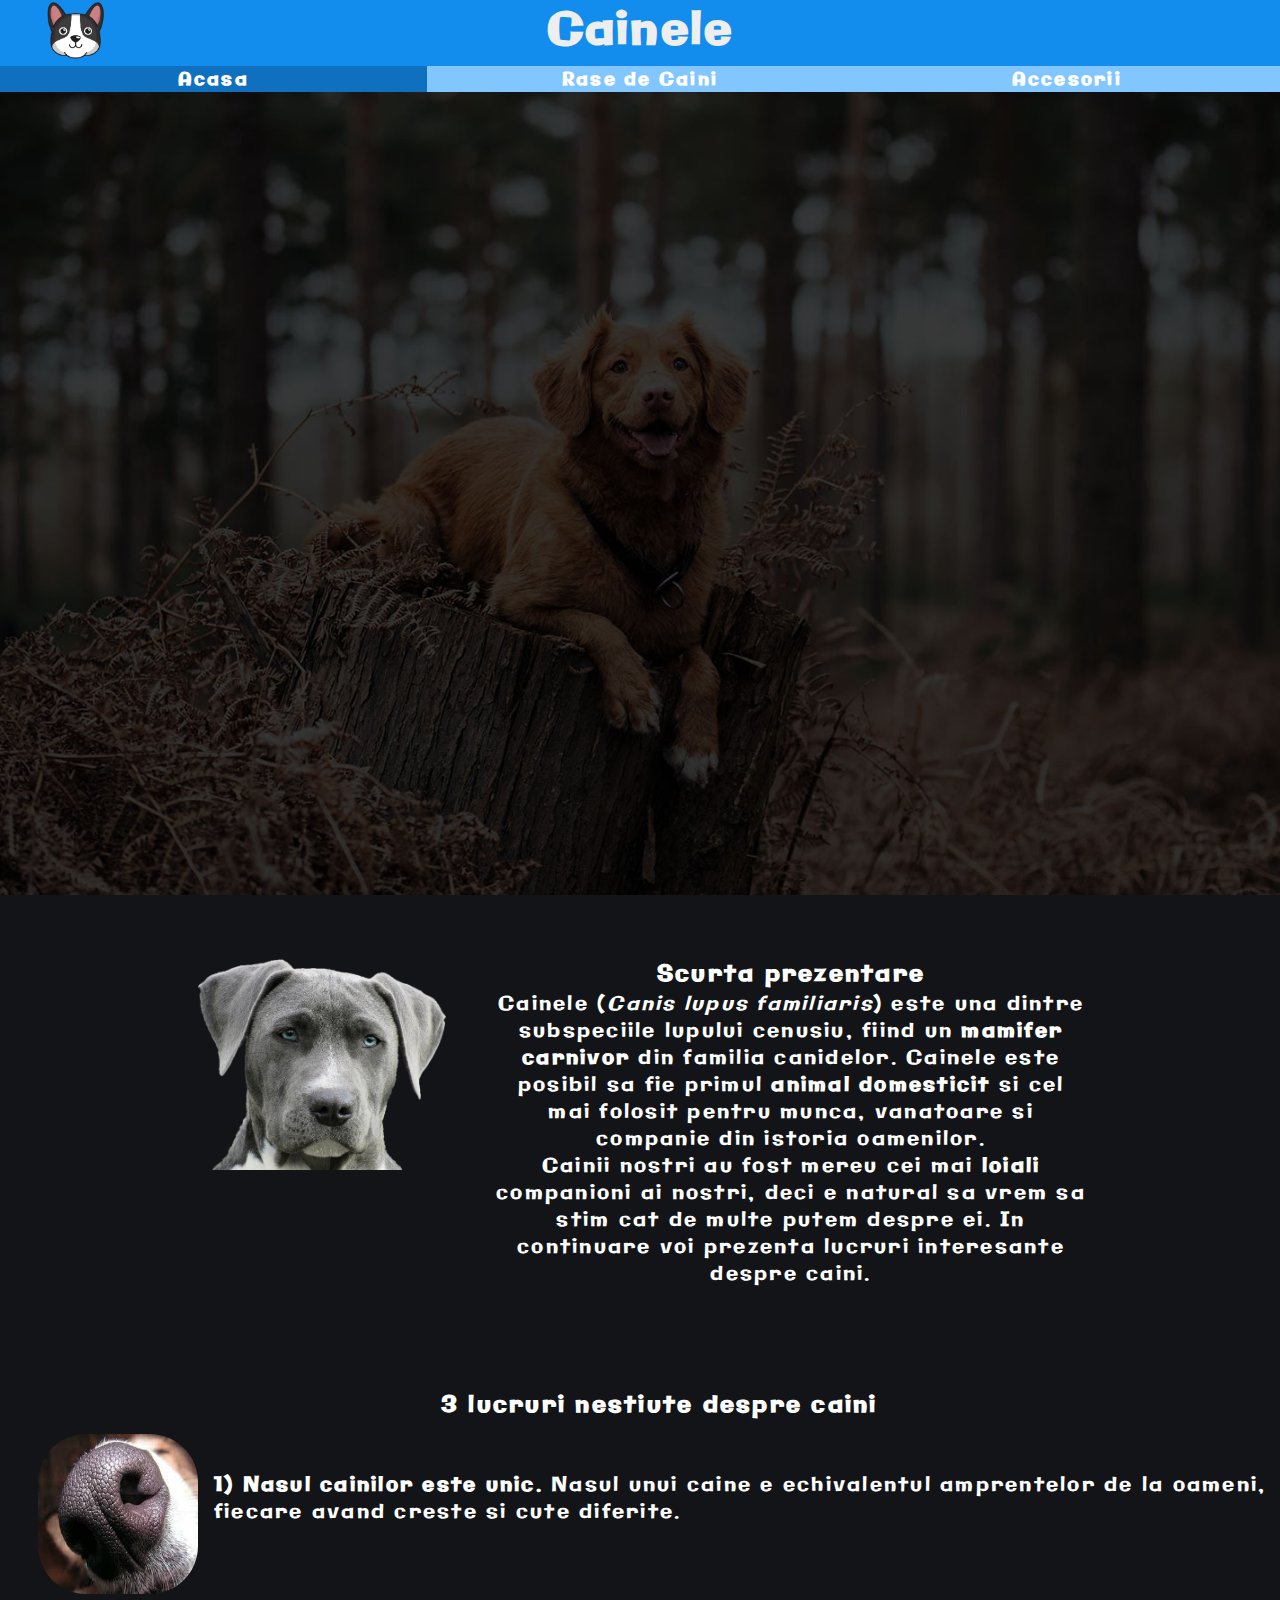
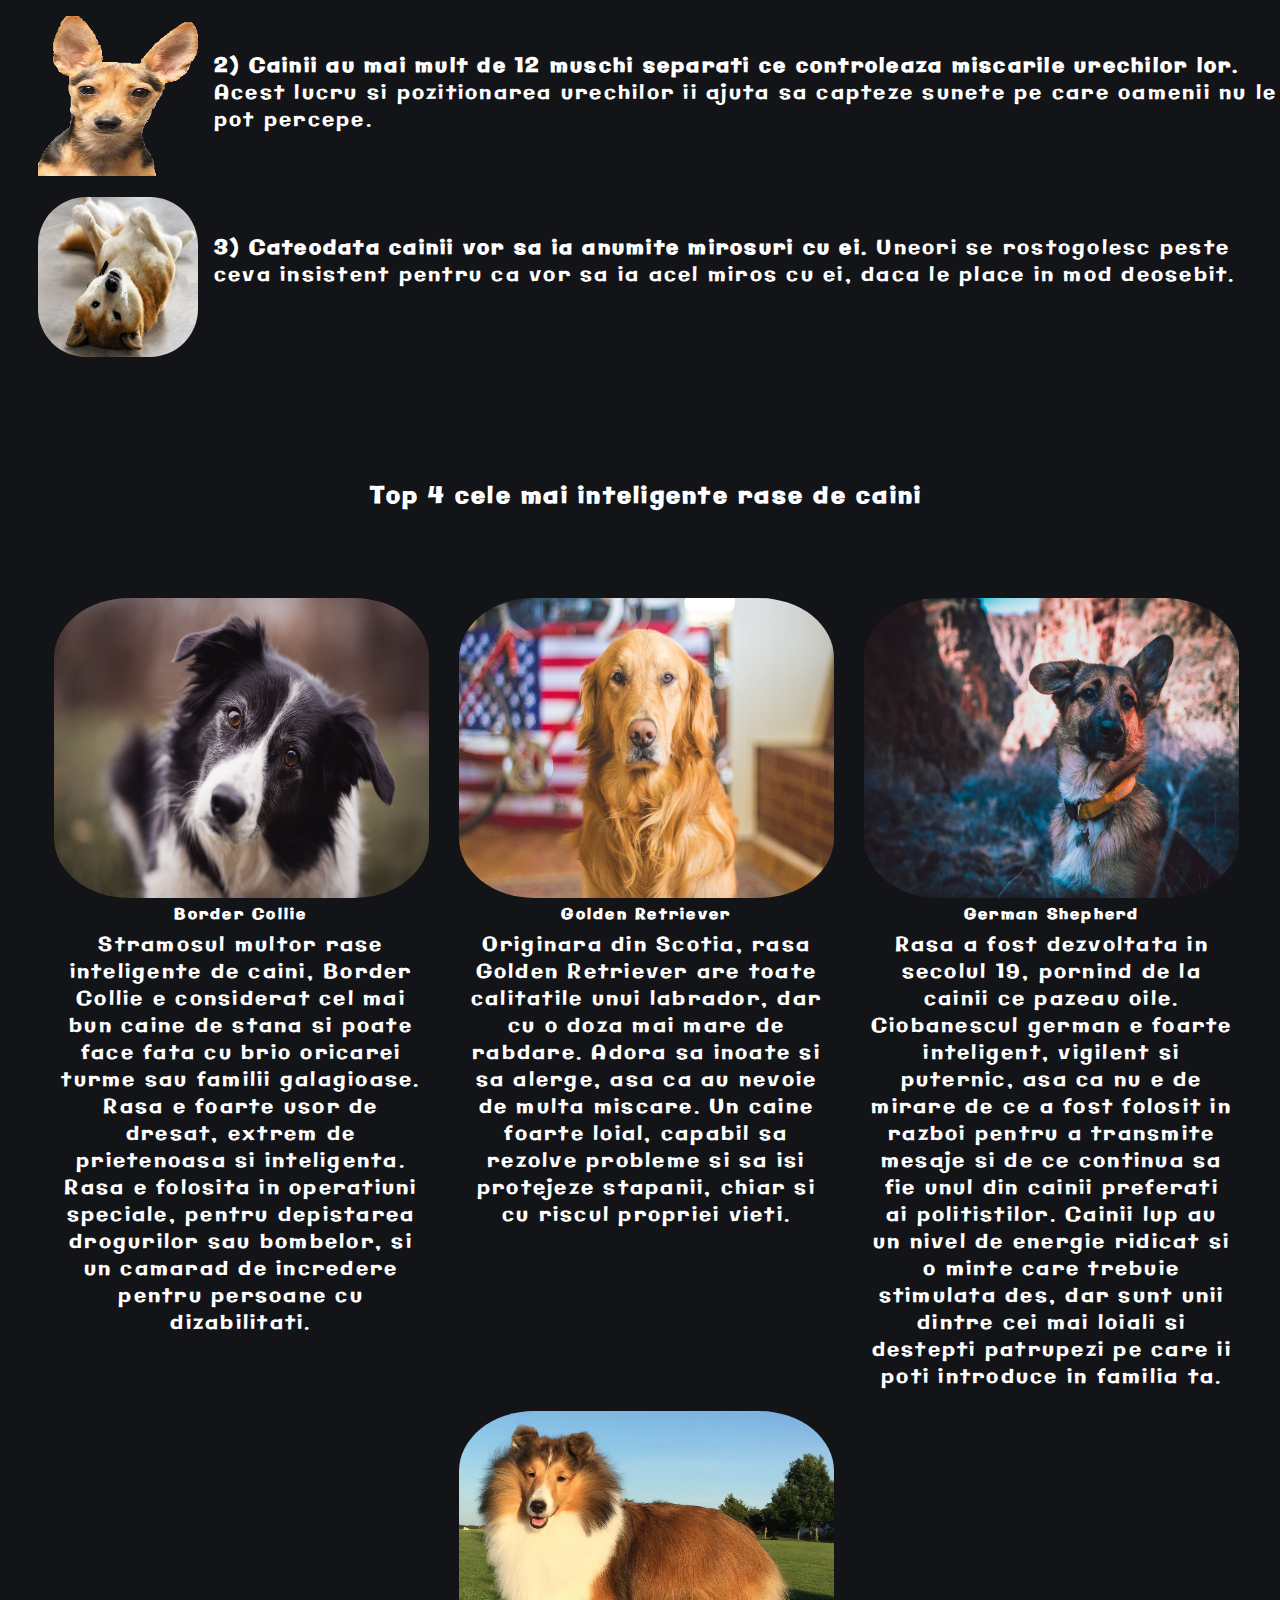
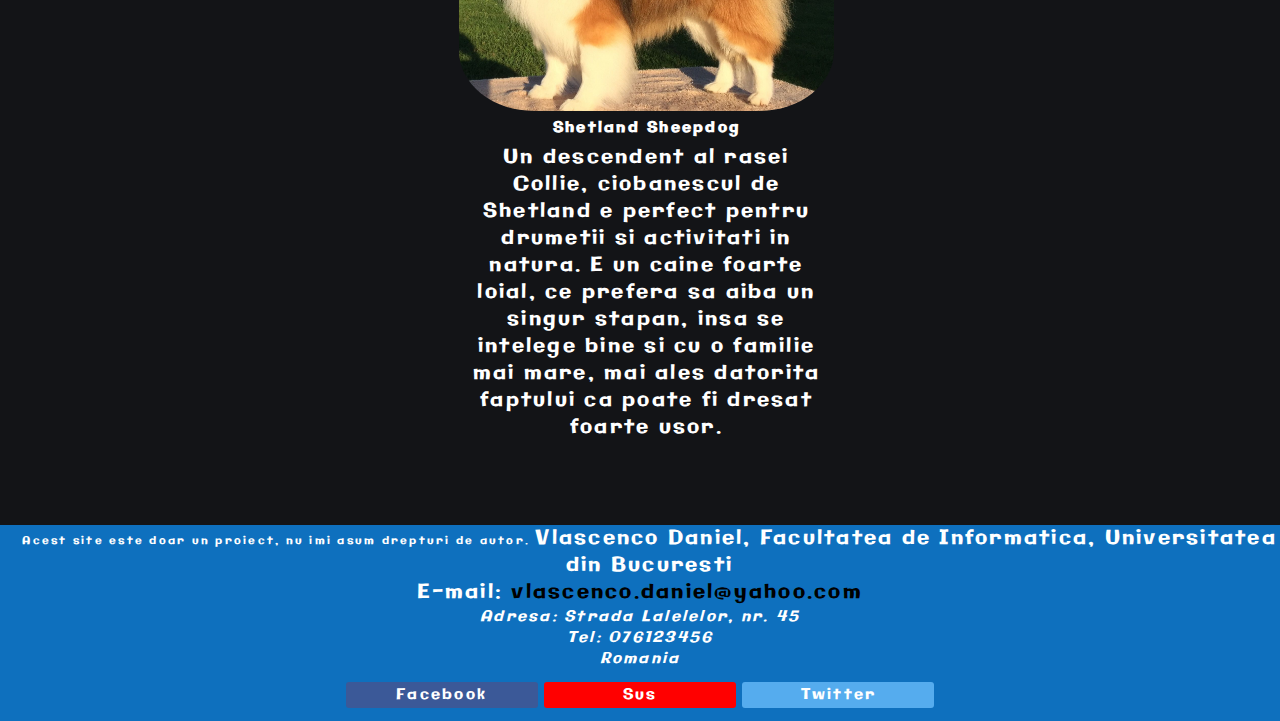
<file: index.html>
﻿<!DOCTYPE html>
<html lang="ro">
    <head>
        <title> Cel mai bun prieten al tau, Cainele! </title>
        <meta charset = "utf-8">
        <meta name = "viewport" content = "width=device-width, initial-scale = 1.0">
        <meta name="description" content="Site despre caini">
        <meta name="keywords" content="Caine, animal domestic, mamifer carnivor, loial, mirosuri, rase de caini">
        <meta name="author" content="Vlascenco Daniel Marian">
        <link rel="shortcut icon" type="image/gif" href="img/favicon.gif"/>
        <link rel="stylesheet" type="text/css" href="css/style.css" />
        <link rel="stylesheet" type="text/css" href="css/index.css" />
        <link href="https://fonts.googleapis.com/css2?family=Galindo&display=swap" rel="stylesheet">
    </head>
    <body>
        <header>
            <nav>
                <h1> Cainele </h1>
                <figure>
                    <a href="index.html"><img src="img/logo.png" id="logo" alt="logo" title="Logo"/></a>
                </figure>
                <ul class="menu">
                    <li>
                        <a id="active" href="index.html">Acasa</a>
                        <ul class="submenu">
                            <li>
                                <a href="istoric.html">Istoric</a>
                            </li>
                        </ul>
                    </li>
                    <li>
                        <a href="galerie.html">Rase de Caini</a>
                        <ul class="submenu">
                            <li>
                                <a href="germanshepherd.html">German Shepherd</a>
                            </li>
                        </ul>
                    </li>
                    <li><a href="accesorii.html">Accesorii</a></li>
                </ul>
            </nav>
        </header>
        <main>
            <section id="first_section">
                <h2>Joke</h2>
                <p class="joke">What did the skeleton say to the puppy?</p>
                <p class="joke">Bone Appétit!</p>
            </section>
            <section id="second_section">
                <h2>Scurta prezentare</h2>
                <p>Cainele (<i>Canis lupus familiaris</i>) este una dintre subspeciile lupului cenusiu, fiind un <b>mamifer carnivor</b> din familia canidelor. Cainele este posibil sa fie primul <b>animal domesticit</b> si cel mai folosit pentru munca, vanatoare si companie din istoria oamenilor.</p>
                <p>Cainii nostri au fost mereu cei mai <b>loiali</b> companioni ai nostri, deci e natural sa vrem sa stim cat de multe putem despre ei. In continuare voi prezenta lucruri interesante despre caini.</p>
                <figure>
                    <img src="img/index2.png" alt="Gray Dog" title="Blue-Eyed Bulldog"/>
                    <figcaption></figcaption>
                </figure>
            </section>
            <section id="third_section">
                <h2>3 lucruri nestiute despre caini</h2>
                <div class="third_flex">
                    <p><strong>1) Nasul cainilor este unic. </strong>Nasul unui caine e echivalentul amprentelor de la oameni, fiecare avand creste si cute diferite.<br></p>
                    <figure>
                        <img src="img/index3.jpg" alt="Dog's Nose" title="Unique Nose" height="160" width="160">
                        <figcaption></figcaption>
                    </figure>
                </div>
                <div class="third_flex">
                    <p><strong>2) Cainii au mai mult de 12 muschi separati ce controleaza miscarile urechilor lor.</strong> Acest lucru si pozitionarea urechilor ii ajuta sa capteze sunete pe care oamenii nu le pot percepe.<br></p>
                    <figure>
                        <img src="img/index4.png" alt="Dog's Ears" title="Long Ears" height="160" width="160">
                        <figcaption></figcaption>
                    </figure>
                </div>
                <div class="third_flex">
                    <p><strong>3) Cateodata cainii vor sa ia anumite <b>mirosuri</b> cu ei.</strong> Uneori se rostogolesc peste ceva insistent pentru ca vor sa ia acel miros cu ei, daca le place in mod deosebit.<br></p>
                    <figure>
                        <img src="img/index5.jpg" alt="Dog on the back" title="Playful Dog" height="160" width="160">
                        <figcaption></figcaption>
                    </figure>
                </div>
            </section>
            <section id="fourthsection">
                <h2>Top 4 cele mai inteligente rase de caini</h2>
                <p>Stramosul multor rase inteligente de caini, Border Collie e considerat cel mai bun caine de stana si poate face fata cu brio oricarei turme sau familii galagioase. Rasa e foarte usor de dresat, extrem de prietenoasa si inteligenta. Rasa e folosita in operatiuni speciale, pentru depistarea drogurilor sau bombelor, si un camarad de incredere pentru persoane cu dizabilitati. <br></p>
                <figure>
                    <img src="img/index6.jpg" alt="Dog looking close" title="Focused Dog">
                    <figcaption>Border Collie</figcaption>
                </figure>
                <p>Originara din Scotia, rasa Golden Retriever are toate calitatile unui labrador, dar cu o doza mai mare de rabdare. Adora sa inoate si sa alerge, asa ca au nevoie de multa miscare. Un caine foarte loial, capabil sa rezolve probleme si sa isi protejeze stapanii, chiar si cu riscul propriei vieti. <br></p>
                <figure>
                    <img src="img/index7.jpg" alt="American Dog" title="Serious Dog">
                    <figcaption>Golden Retriever</figcaption>
                </figure>
                <p>Rasa a fost dezvoltata in secolul 19, pornind de la cainii ce pazeau oile. Ciobanescul german e foarte inteligent, vigilent si puternic, asa ca nu e de mirare de ce a fost folosit in razboi pentru a transmite mesaje si de ce continua sa fie unul din cainii preferati ai politistilor. Cainii lup au un nivel de energie ridicat si o minte care trebuie stimulata des, dar sunt unii dintre cei mai loiali si destepti patrupezi pe care ii poti introduce in familia ta. <br> </p>
                <figure>
                    <img src="img/index8.jpg" alt="Harmless Dog" title="Adventurer Dog">
                    <figcaption>German Shepherd</figcaption>
                </figure>
                <p>Un descendent al rasei Collie, ciobanescul de Shetland e perfect pentru drumetii si activitati in natura. E un caine foarte loial, ce prefera sa aiba un singur stapan, insa se intelege bine si cu o familie mai mare, mai ales datorita faptului ca poate fi dresat foarte usor. <br></p>
                <figure>
                    <img src="img/index9.jpg" alt="Hairful Dog" title="Beautiful Dog">
                    <figcaption>Shetland Sheepdog</figcaption>
                </figure>
            </section>
        </main>
        <footer>
            <p><small>Acest site este doar un proiect, nu imi asum drepturi de autor. </small> Vlascenco Daniel, Facultatea de Informatica, Universitatea din Bucuresti</p>
            <ul>
                <li>
                    <p>E-mail: <a href="mailto:vlascenco.daniel@yahoo.com">vlascenco.daniel@yahoo.com</a></p>
                </li>
            </ul>
            <address>
                Adresa: Strada Lalelelor, nr. 45<br>
                Tel: 076123456<br>
                Romania
            </address>
            <a href="#" class="share" id="facebook"><span>Facebook</span></a>
            <a href="#" class="share" id="sus">Sus</a>
            <a href="#" class="share" id="twitter">Twitter</a>
        </footer>
    </body>
</html>
</file>
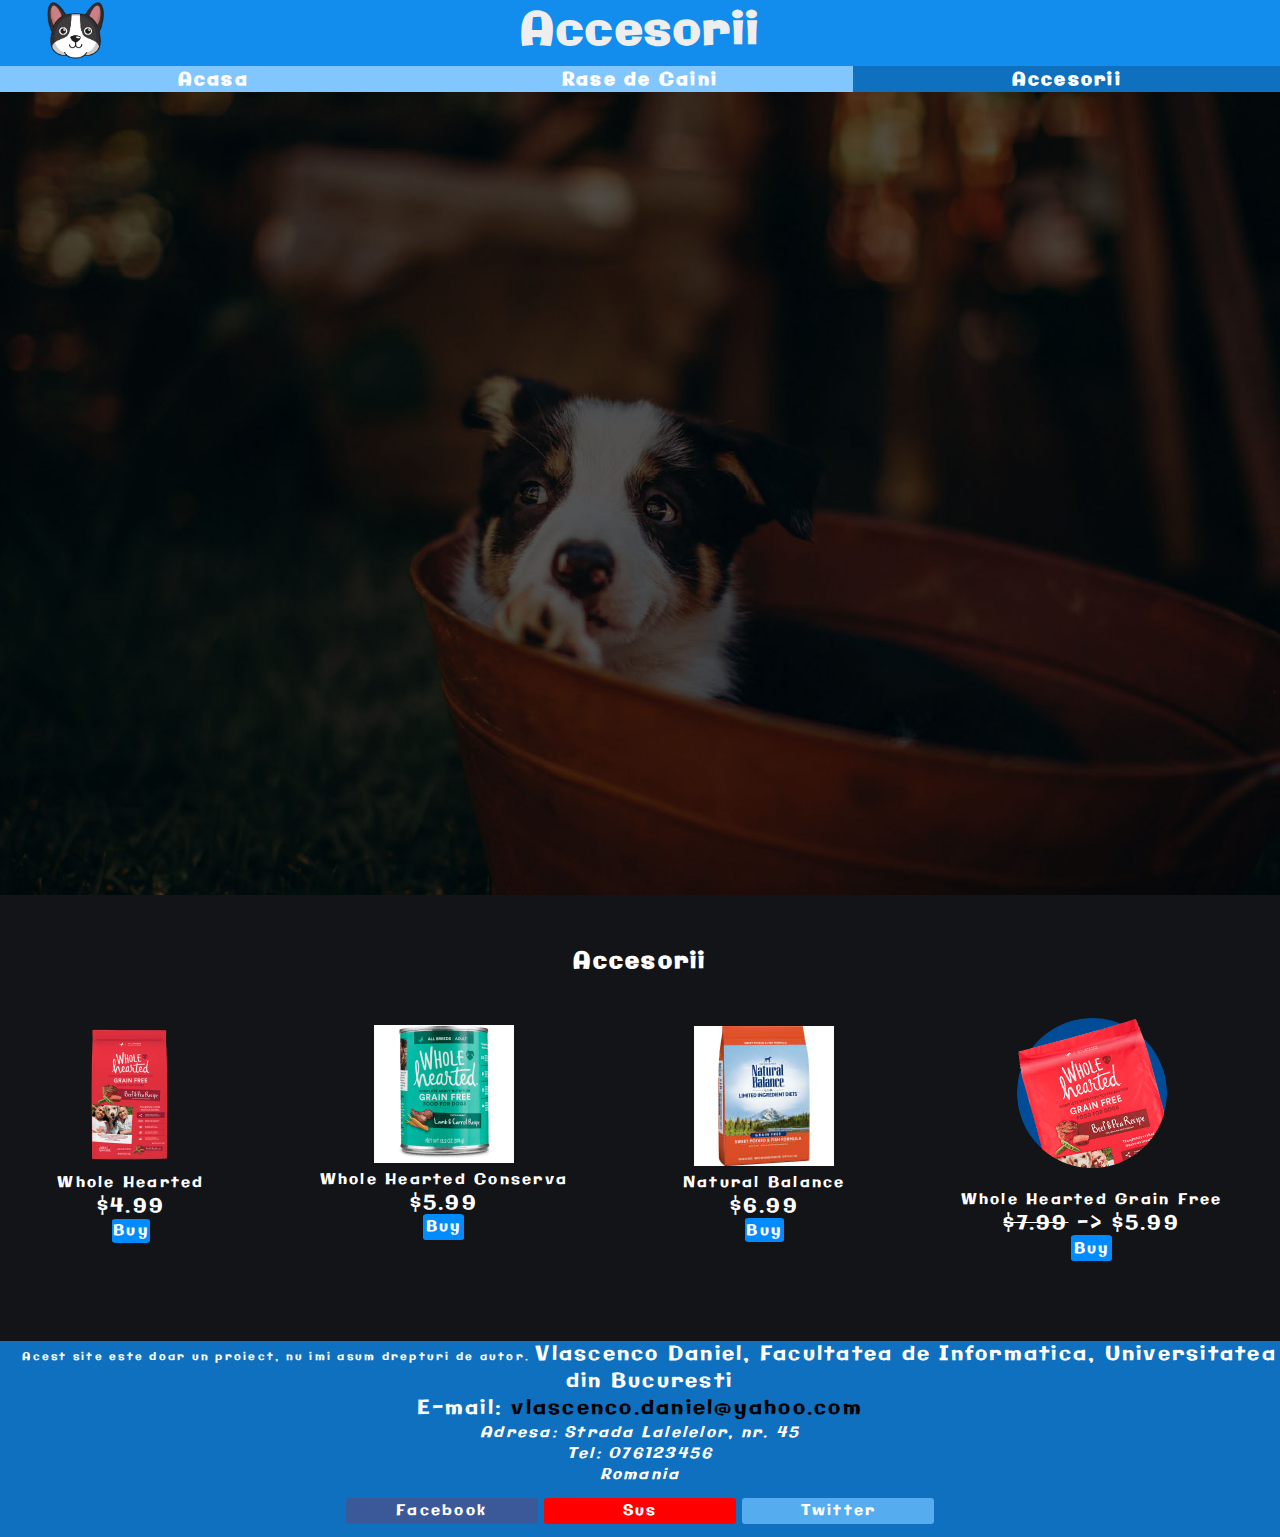
<file: accesorii.html>
﻿<!DOCTYPE html>
<html lang="ro">
<head>
    <title> Accesorii </title>
    <meta charset = "utf-8">
    <meta name = "viewport" content = "width=device-width, initial-scale = 1.0">
    <meta name="description" content="Accesorii Caini">
    <meta name="keywords" content="Caine, animal domestic, accesorii, conserva whole hearted, natural balance, whole hearted grain free">
    <meta name="author" content="Vlascenco Daniel Marian">
    <link rel="shortcut icon" type="image/gif" href="img/favicon.gif"/>
    <link rel="stylesheet" type="text/css" href="css/style.css" />
    <link rel="stylesheet" type="text/css" href="css/accesories.css" />
    <link href="https://fonts.googleapis.com/css2?family=Galindo&display=swap" rel="stylesheet">
</head>
<body>
    <header>
        <nav>
            <h1> Accesorii </h1>
            <figure>
                <a href="index.html"><img src="img/logo.png" id="logo" alt="logo" title="Logo"/></a>
            </figure>
            <ul class="menu">
                <li>
                    <a href="index.html">Acasa</a>
                    <ul class="submenu">
                        <li>
                            <a href="istoric.html">Istoric</a>
                        </li>
                    </ul>
                </li>
                <li>
                    <a href="galerie.html">Rase de Caini</a>
                    <ul class="submenu">
                        <li>
                            <a href="germanshepherd.html">German Shepherd</a>
                        </li>
                    </ul>
                </li>
                <li><a id="active" href="accesorii.html">Accesorii</a></li>
            </ul>
        </nav>
    </header>
    <main>
        <section id="first_section">
            <h2>Joke</h2>
            <p class="joke">Accesorii</p>
        </section>
        <section id="shop">
            <h2>Accesorii</h2>
            <div>
                <figure>
                    <img src="img/accesories2.jpg" alt="Whole Hearted 750g" title="Whole Hearted"/>
                    <figcaption>Whole Hearted</figcaption>
                </figure>
                <p>$4.99</p>
                <a href="#">Buy</a>
            </div>

            <div>
                <figure>
                    <img src="img/accesories3.jpg" alt="Whole Hearted Can" title="Whole Hearted Grain Free"/>
                    <figcaption>Whole Hearted Conserva</figcaption>
                </figure>
                <p>$5.99</p>
                <a href="#">Buy</a>
            </div>

            <div>
                <figure>
                    <img src="img/accesories4.jpg" alt="Natural Balance" title="Natural Balance 1kg"/>
                    <figcaption>Natural Balance</figcaption>
                </figure>
                <p>$6.99</p>
                <a href="#">Buy</a>
            </div>

            <div>
                <figure>
                    <img src="img/accesories5.jpg" alt="Whole Hearted Grain Free" title="Whole Hearted Grain Free 1kg"/>
                    <figcaption>Whole Hearted Grain Free</figcaption>
                </figure>
                <p><del>$7.99</del> -> $5.99</p>
                <a href="#">Buy</a>
            </div>
        </section>
    </main>
    <footer>
        <p><small>Acest site este doar un proiect, nu imi asum drepturi de autor. </small> Vlascenco Daniel, Facultatea de Informatica, Universitatea din Bucuresti</p>
        <ul>
            <li>
                <p>E-mail: <a href="mailto:vlascenco.daniel@yahoo.com">vlascenco.daniel@yahoo.com</a></p>
            </li>
        </ul>
        <address>
            Adresa: Strada Lalelelor, nr. 45<br>
            Tel: 076123456<br>
            Romania
        </address>
        <a href="#" class="share" id="facebook"><span>Facebook</span></a>
        <a href="#" class="share" id="sus">Sus</a>
        <a href="#" class="share" id="twitter">Twitter</a>
    </footer>
</body>
</html>
</file>
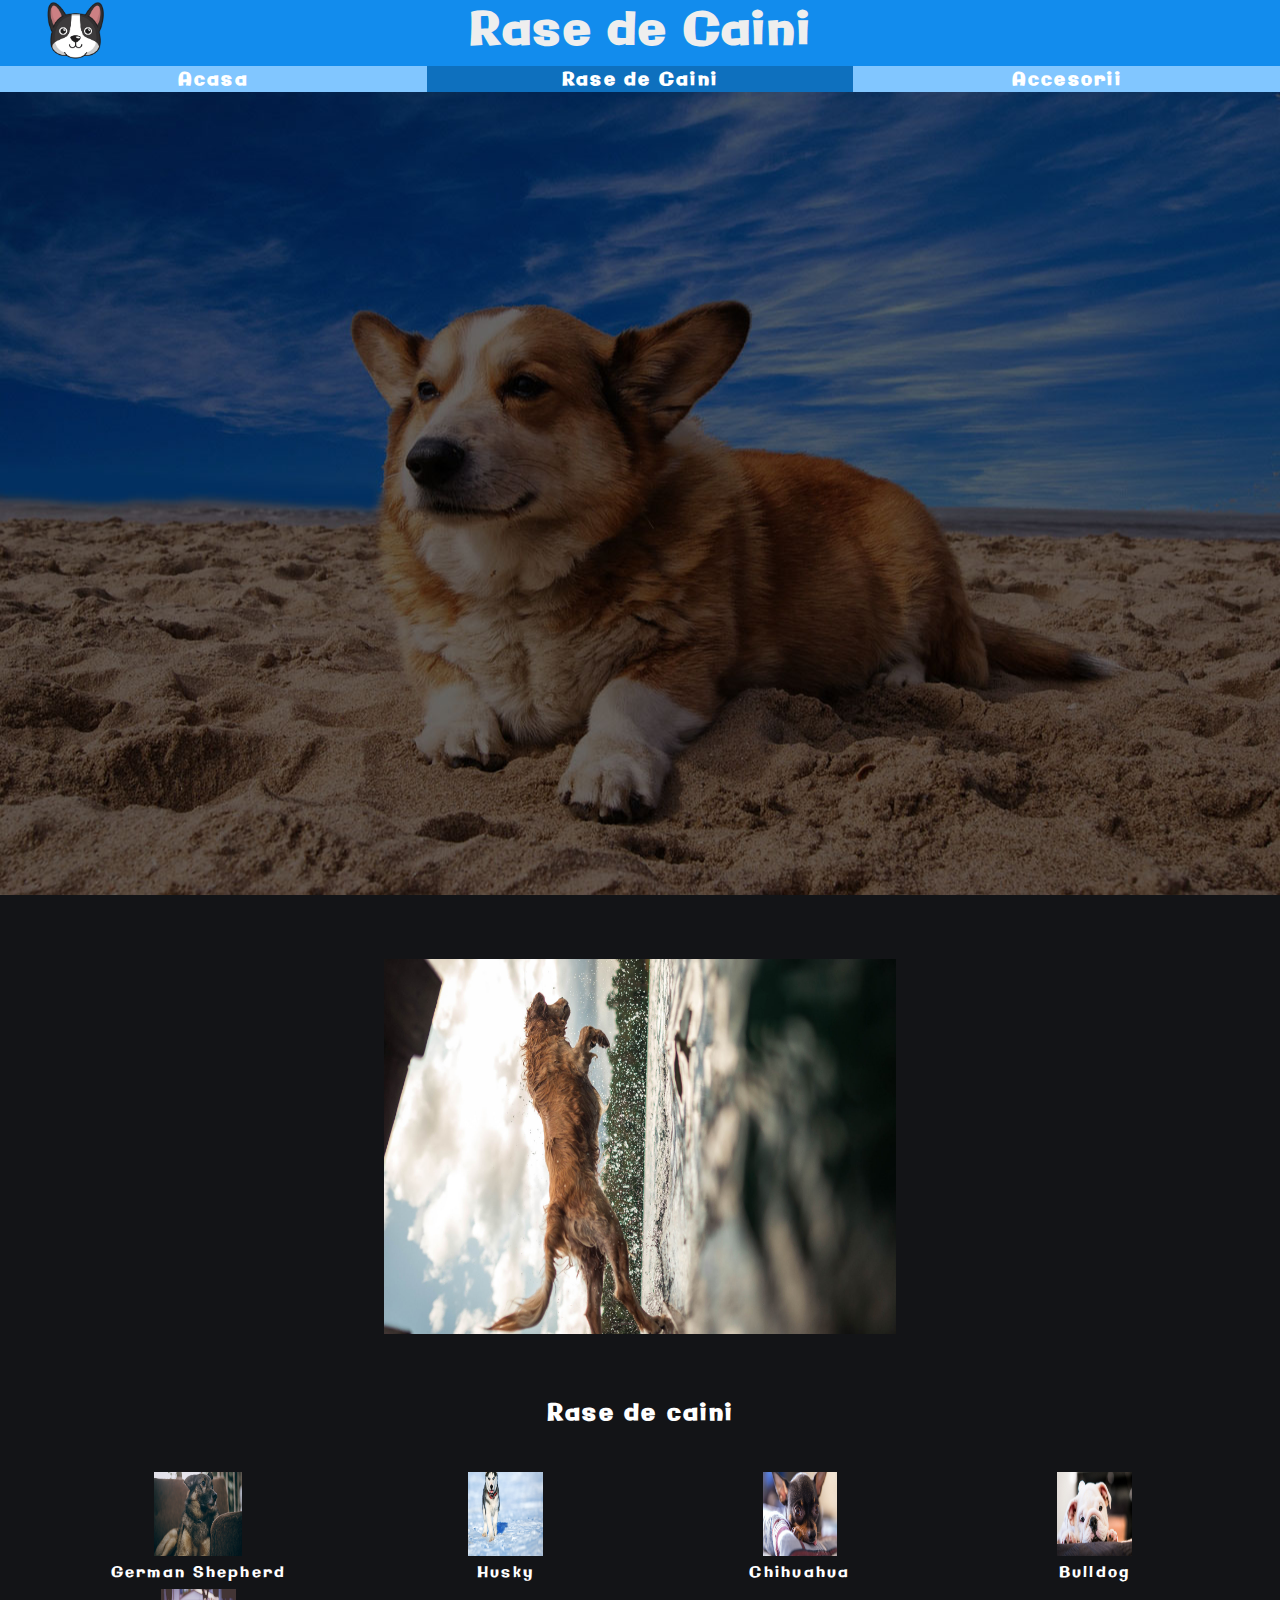
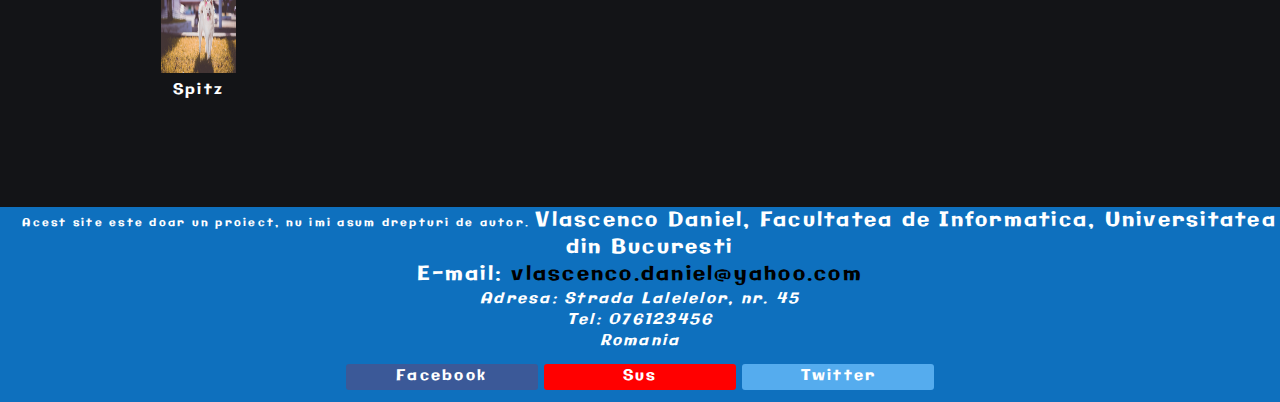
<file: galerie.html>
﻿<!DOCTYPE html>
<html lang="en">
<head>
    <title> Rase de Caini </title>
    <meta charset = "utf-8">
    <meta name = "viewport" content = "width=device-width, initial-scale = 1.0">
    <meta name="description" content="Galeria Raselor de Caini">
    <meta name="keywords" content="Caine, animal domestic, bulldog, rase de caini, German Shepherd, Husky, Chihuahua, Spitz">
    <meta name="author" content="Vlascenco Daniel Marian">
    <link rel="shortcut icon" type="image/gif" href="img/favicon.gif"/>
    <link rel="stylesheet" type="text/css" href="css/style.css" />
    <link rel="stylesheet" type="text/css" href="css/galerie.css" />
    <link href="https://fonts.googleapis.com/css2?family=Galindo&display=swap" rel="stylesheet">
</head>
<body>
    <header>
        <nav>
            <h1> Rase de Caini </h1>
            <figure>
                <a href="index.html"><img src="img/logo.png" alt="Logo" title="Logo" id="logo"/></a>
            </figure>
            <ul class="menu">
                <li>
                    <a href="index.html">Acasa</a>
                    <ul class="submenu">
                        <li>
                            <a href="istoric.html">Istoric</a>
                        </li>
                    </ul>
                </li>
                <li>
                    <a id="active" href="galerie.html">Rase de Caini</a>
                    <ul class="submenu">
                        <li>
                            <a href="germanshepherd.html">German Shepherd</a>
                        </li>
                    </ul>
                </li>
                <li><a href="accesorii.html">Accesorii</a></li>
            </ul>
        </nav>
    </header>
    <main>
        <section id="first_section">
            <h2>Joke</h2>
            <p class="joke">What kind of dog chases anything red?</p>
            <p class="joke">A bulldog!</p>
        </section>
        <section id="animated_gallery">
            <h2>Galerie animata</h2>
            <figure>
                <img src="img/galerie2.jpg" alt="Shepherd - Gallery" title="German Shepherd">
                <figcaption></figcaption>
            </figure>
            <figure>
                <img src="img/galerie3.jpg" alt="Dog next to poll" title="Happy Dog">
                <figcaption></figcaption>
            </figure>
            <figure>
                <img src="img/galerie4.jpg" alt="Dog next to Three" title="Curious Dog">
                <figcaption></figcaption>
            </figure>
            <figure>
                <img src="img/galerie5.jpg" alt="Excited Husky" title="Husky in the desert">
                <figcaption></figcaption>
            </figure>
            <figure>
                <img src="img/galerie6.jpg" alt="Dog in the pool" title="Dog Swimming">
                <figcaption></figcaption>
            </figure>
            <figure>
                <img src="img/galerie7.jpg" alt="Grouchy Dog" title="Melancholic Dog">
                <figcaption></figcaption>
            </figure>
            <figure>
                <img src="img/galerie8.jpg" alt="Dog biting a stick" title="Playful Dog">
                <figcaption></figcaption>
            </figure>
            <figure>
                <img src="img/galerie9.jpg" alt="Dog in mailbox" title="Hiding Dog">
                <figcaption></figcaption>
            </figure>
            <figure>
                <img src="img/galerie10.jpg" alt="Jumping Dog" title="Dog Jumping Vertically">
                <figcaption></figcaption>
            </figure>
        </section>
        <section id="third_section">
            <h2>Rase de caini</h2>
            <figure>
                <a href="germanshepherd.html">
                    <img src="img/galerie11.jpg" alt="Dog on the couch" title="Dog in the house"/>
                </a>
                    <figcaption><a href="germanshepherd.html">German Shepherd</a></figcaption>
            </figure>
            <figure>
                <a>
                    <img src="img/galerie12.jpg" alt="Dog walking on snow" title="Husky on the Snow"/>
                </a>
                    <figcaption><a>Husky</a></figcaption>
            </figure>
            <figure>
                <a>
                    <img src="img/galerie13.jpg" alt="Chihuahua" title="Relaxing Dog"/>
                </a>
                    <figcaption><a>Chihuahua</a></figcaption>
            </figure>
            <figure>
                <a>
                    <img src="img/galerie14.jpg" alt="Tired Dog" title="Cute Bulldog"/>
                </a>
                    <figcaption><a>Bulldog</a></figcaption>
            </figure>
            <figure>
                <a>
                    <img src="img/galerie15.jpg" alt="White Dog" title="White Spitz"/>
                </a>
                    <figcaption><a>Spitz</a></figcaption>
            </figure>
        </section>
    </main>
    <footer>
        <p><small>Acest site este doar un proiect, nu imi asum drepturi de autor. </small> Vlascenco Daniel, Facultatea de Informatica, Universitatea din Bucuresti</p>
        <ul>
            <li>
                <p>E-mail: <a href="mailto:vlascenco.daniel@yahoo.com">vlascenco.daniel@yahoo.com</a></p>
            </li>
        </ul>
        <address>
            Adresa: Strada Lalelelor, nr. 45<br>
            Tel: 076123456<br>
            Romania
        </address>
        <a href="#" class="share" id="facebook"><span>Facebook</span></a>
        <a href="#" class="share" id="sus">Sus</a>
        <a href="#" class="share" id="twitter">Twitter</a>
    </footer>
</body>
</html>
</file>
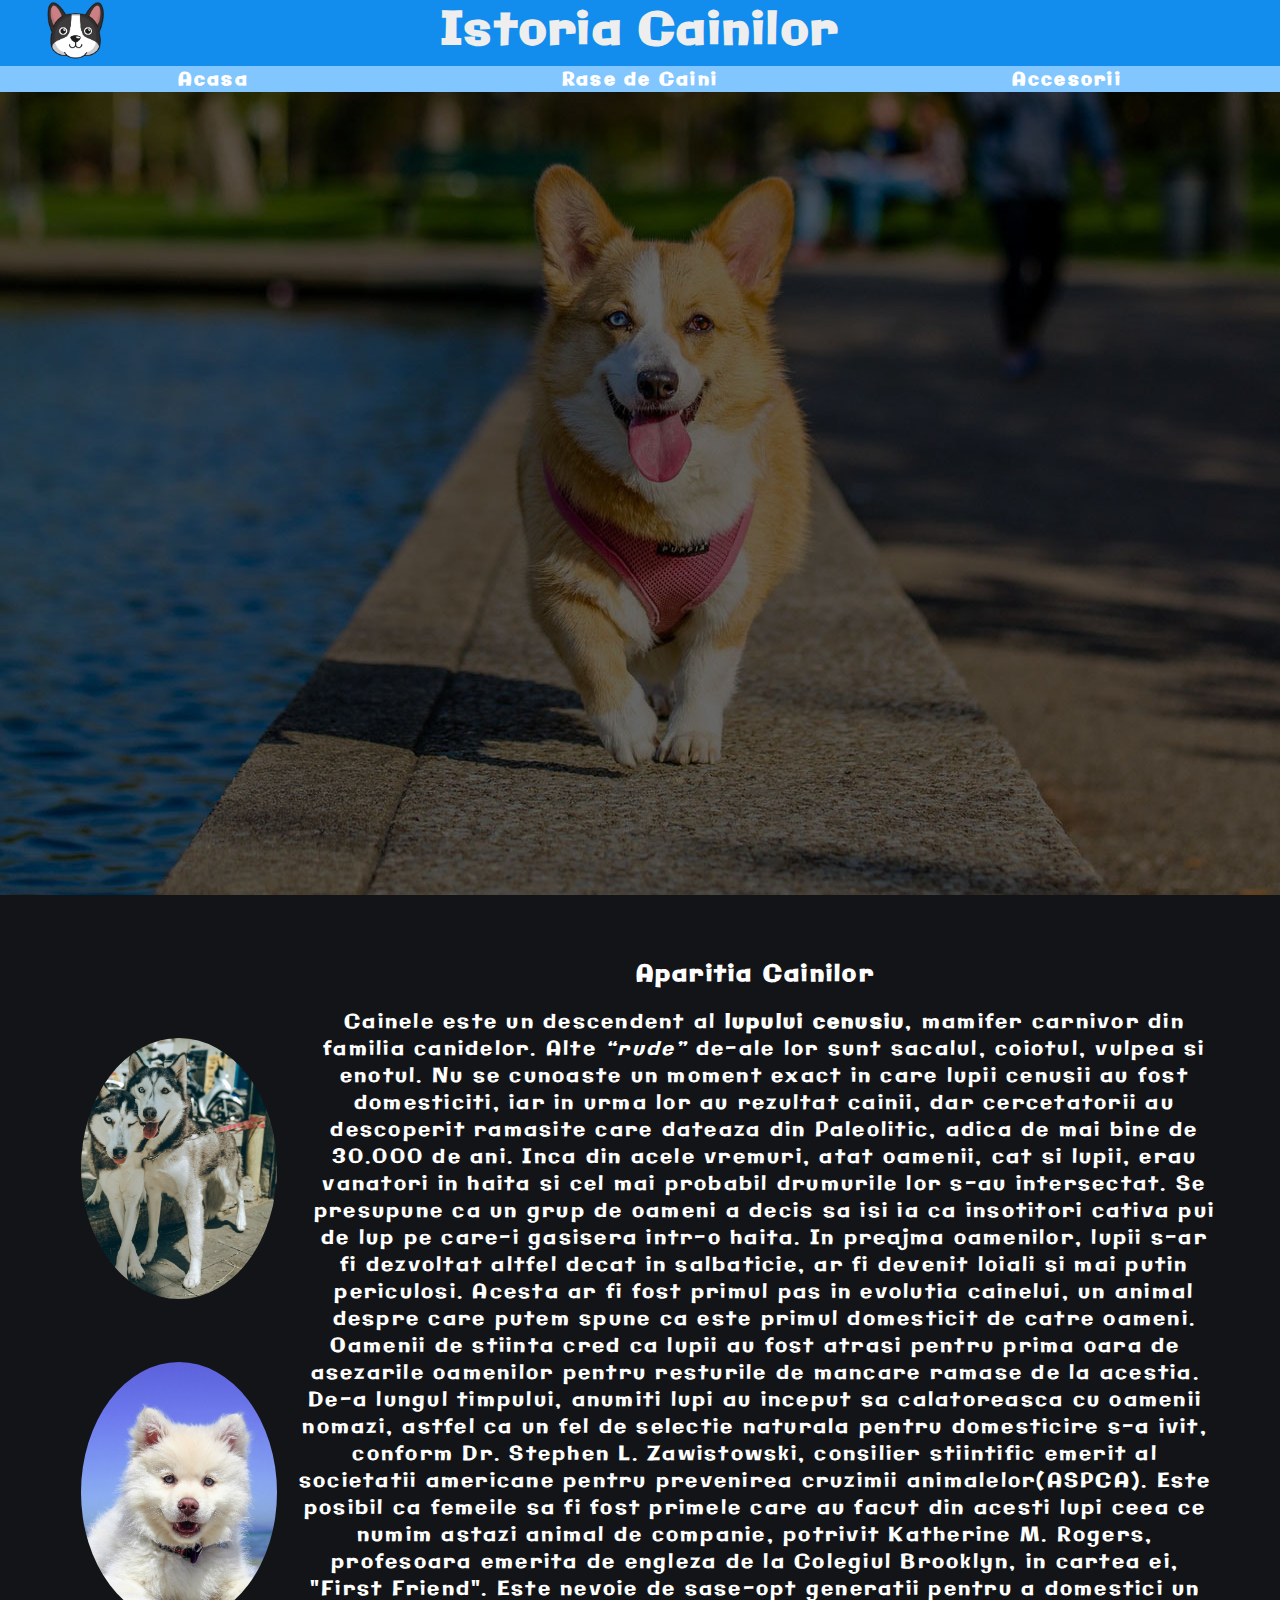
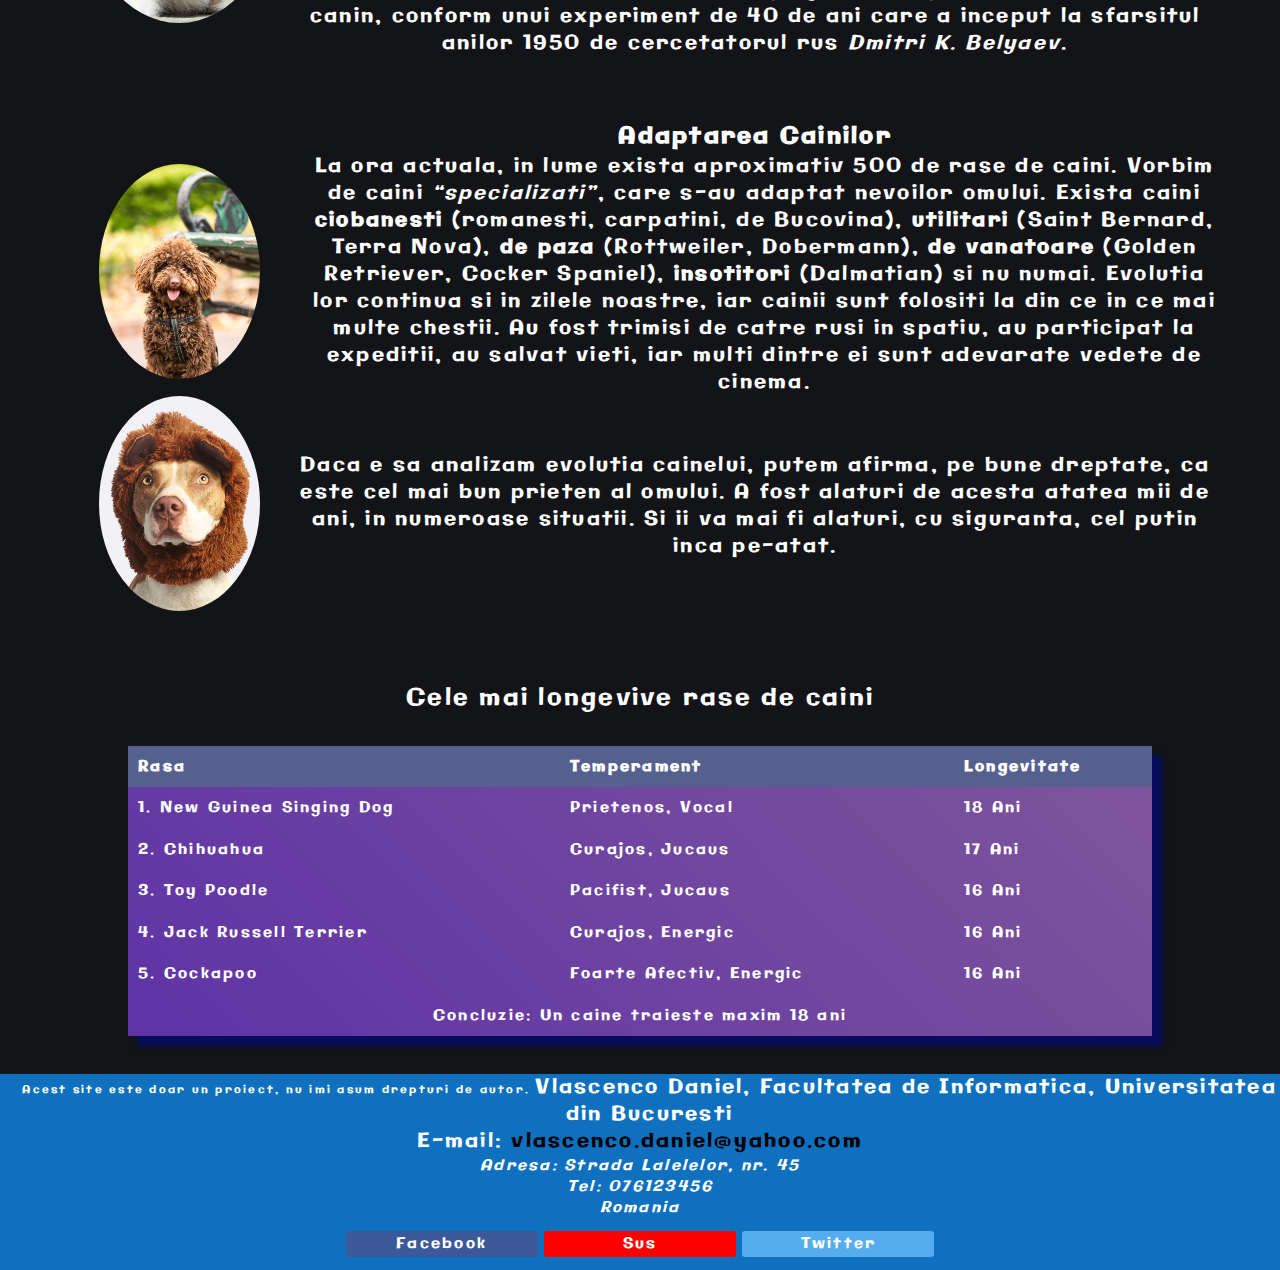
<file: istoric.html>
﻿<!DOCTYPE html>
<html lang="ro">
<head>
    <title> Istoria Cainilor </title>
    <meta charset = "utf-8">
    <meta name = "viewport" content = "width=device-width, initial-scale = 1.0">
    <meta name="description" content="Istoria Cainilor">
    <meta name="keywords" content="Caine, animal domestic, lupul cenusiu, mamifer carnivor, ciobanesti, utilitari, de paza, insotitori, Dalmatian">
    <meta name="author" content="Vlascenco Daniel Marian">
    <link rel="shortcut icon" type="image/gif" href="img/favicon.gif"/>
    <link rel="stylesheet" type="text/css" href="css/style.css" />
    <link rel="stylesheet" type="text/css" href="css/istoric.css" />
    <link href="https://fonts.googleapis.com/css2?family=Galindo&display=swap" rel="stylesheet">
</head>
<body>
    <header>
        <nav>
            <h1> Istoria Cainilor </h1>
            <figure>
                <a href="index.html"><img src="img/logo.png" id="logo" title="Logo" alt="logo"/></a>
            </figure>
            <ul class="menu">
                <li>
                    <a href="index.html">Acasa</a>
                    <ul class = "submenu">
                        <li>
                            <a id="active" href="istoric.html">Istoric</a>
                        </li>
                    </ul>
                </li>
                <li>
                    <a href="galerie.html">Rase de Caini</a>
                    <ul class="submenu">
                        <li>
                            <a href="germanshepherd.html">German Shepherd</a>
                        </li>
                    </ul>
                </li>
                <li><a href="accesorii.html">Accesorii</a></li>
            </ul>
        </nav>
    </header>
    <main>
        <section id="first_section">
            <h2>Joke</h2>
            <p class="joke">Why aren’t dogs good dancers?</p>
            <p class="joke">Because they have two left feet!</p>
        </section>
        <section id="second_section">
            <h2>Aparitia Cainilor</h2>
            <figure>
                <img src="img/istoric2.jpg" alt="Husky Friends" title="Two Husky"/>
                <figcaption></figcaption>
            </figure>
            <p>Cainele este un descendent al <b>lupului cenusiu</b>, mamifer carnivor din familia canidelor. Alte <em>“rude”</em> de-ale lor sunt sacalul, coiotul, vulpea si enotul. Nu se cunoaste un moment exact in care lupii cenusii au fost domesticiti, iar in urma lor au rezultat cainii, dar cercetatorii au descoperit ramasite care dateaza din Paleolitic, adica de mai bine de 30.000 de ani. Inca din acele vremuri, atat oamenii, cat si lupii, erau vanatori in haita si cel mai probabil drumurile lor s-au intersectat. Se presupune ca un grup de oameni a decis sa isi ia ca insotitori cativa pui de lup pe care-i gasisera intr-o haita. In preajma oamenilor, lupii s-ar fi dezvoltat altfel decat in salbaticie, ar fi devenit loiali si mai putin periculosi. Acesta ar fi fost primul pas in evolutia cainelui, un animal despre care putem spune ca este primul domesticit de catre oameni.<p>
            <figure>
                <img src="img/istoric3.jpg" alt="White Dog" title="Cute White Dog"/>
                <figcaption></figcaption>
            </figure>
            <p>Oamenii de stiinta cred ca lupii au fost atrasi pentru prima oara de asezarile oamenilor pentru resturile de mancare ramase de la acestia. De-a lungul timpului, anumiti lupi au inceput sa calatoreasca cu oamenii nomazi, astfel ca un fel de selectie naturala pentru domesticire s-a ivit, conform Dr. Stephen L. Zawistowski, consilier stiintific emerit al societatii americane pentru prevenirea cruzimii animalelor(ASPCA). Este posibil ca femeile sa fi fost primele care au facut din acesti lupi ceea ce numim astazi animal de companie, potrivit Katherine M. Rogers, profesoara emerita de engleza de la Colegiul Brooklyn, in cartea ei, "First Friend". Este nevoie de sase-opt generatii pentru a domestici un canin, conform unui experiment de 40 de ani care a inceput la sfarsitul anilor 1950 de cercetatorul rus <em>Dmitri K. Belyaev</em>.</p>
        </section>
        <section id="third_section">
            <h2>Adaptarea Cainilor</h2>
            <figure>
                <img src="img/istoric4.jpg" alt="Brown Dog" title="Dog in the Park"/>
                <figcaption></figcaption>
            </figure>
            <p>La ora actuala, in lume exista aproximativ 500 de rase de caini. Vorbim de caini <em>“specializati”</em>, care s-au adaptat nevoilor omului. Exista caini <b>ciobanesti</b> (romanesti, carpatini, de Bucovina), <b>utilitari</b> (Saint Bernard, Terra Nova), <b>de paza</b> (Rottweiler, Dobermann), <b>de vanatoare</b> (Golden Retriever, Cocker Spaniel), <b>insotitori</b> (Dalmatian) si nu numai. Evolutia lor continua si in zilele noastre, iar cainii sunt folositi la din ce in ce mai multe chestii. Au fost trimisi de catre rusi in spatiu, au participat la expeditii, au salvat vieti, iar multi dintre ei sunt adevarate vedete de cinema.</p>
            <figure>
                <img src="img/istoric5.jpg" alt="Dog With Hat" title="Dog with Clothes"/>
                <figcaption></figcaption>
            </figure>
            <p>Daca e sa analizam evolutia cainelui, putem afirma, pe bune dreptate, ca este cel mai bun prieten al omului. A fost alaturi de acesta atatea mii de ani, in numeroase situatii. Si ii va mai fi alaturi, cu siguranta, cel putin inca pe-atat.</p>
        </section>
        <section id="fourth_section">
            <h2>Cele mai longevive rase de caini</h2>
            <table>
                <caption>Cele mai longevive rase de caini</caption>
                <thead>
                    <tr>
                        <th>Rasa</th>
                        <th>Temperament</th>
                        <th>Longevitate</th>
                    </tr>
                </thead>
                <tbody>
                    <tr>
                        <td>1. New Guinea Singing Dog</td>
                        <td>Prietenos, Vocal</td>
                        <td>18 Ani</td>
                    </tr>
                    <tr>
                        <td>2. Chihuahua</td>
                        <td>Curajos, Jucaus</td>
                        <td>17 Ani</td>
                    </tr>
                    <tr>
                        <td>3. Toy Poodle</td>
                        <td>Pacifist, Jucaus</td>
                        <td>16 Ani</td>
                    </tr>
                    <tr>
                        <td>4. Jack Russell Terrier</td>
                        <td>Curajos, Energic</td>
                        <td>16 Ani</td>
                    </tr>
                    <tr>
                        <td>5. Cockapoo</td>
                        <td>Foarte Afectiv, Energic</td>
                        <td>16 Ani</td>
                    </tr>

                </tbody>
                <tfoot>
                    <tr>
                        <td colspan="3">Concluzie: Un caine traieste maxim 18 ani</td>
                    </tr>
                </tfoot>
            </table>
        </section>
    </main>
    <footer>
        <p><small>Acest site este doar un proiect, nu imi asum drepturi de autor. </small> Vlascenco Daniel, Facultatea de Informatica, Universitatea din Bucuresti</p>
        <ul>
            <li>
                <p>E-mail: <a href="mailto:vlascenco.daniel@yahoo.com">vlascenco.daniel@yahoo.com</a></p>
            </li>
        </ul>
        <address>
            Adresa: Strada Lalelelor, nr. 45<br>
            Tel: 076123456<br>
            Romania
        </address>
        <a href="#" class="share" id="facebook"><span>Facebook</span></a>
        <a href="#" class="share" id="sus">Sus</a>
        <a href="#" class="share" id="twitter">Twitter</a>
    </footer>
</body>
</html>
</file>
<file: css/style.css>
*
{
    margin: 0;
    padding: 0;
    font-family: 'Galindo', cursive;
}

body
{
    background-color: #131417;
    color: white;
    letter-spacing: 0.15rem;
}

p>small
{
    font-size: 0.7rem;
}

b
{
    font-weight: 900;
}

html
{
    font-size: 15px;
}

/* Menu -----------------------------------------------------------------*/
nav h1
{
    background-color: #128ced;
    text-align: center;
    color: #EEEEEE;
    position: absolute;
    top: 0;
    width: 100%;
}

#logo
{
    position: relative;
}

nav
{
    z-index: 100;
    top: 0;
    position: fixed;
    width: 100%;
    background-color: #128ced;
}

ul.menu>li, ul.submenu>li
{
    display: block;
    font-weight: bold;
    text-align: center;		
    list-style-type: none;
    overflow: hidden;
    background-color: #81c6ff;
    height: 1.7rem;
    transition: 0.5s linear;
}

ul.menu>li
{
    float: left;
    width: 33.333333%;
}

ul.submenu>li
{
    width: 100%;
}

ul.menu>li>a, ul.submenu>li>a
{
    display: block;
    height:	100%;
    text-decoration: none;
    color: white;
}

ul.menu>li>ul.submenu
{
    position: relative;
    background-color: #128ced;
    top: 0;
}

#active
{
    background: #0e70be;
}

ul.menu>li>a:hover, ul.submenu>li>a:hover
{
    background: rgb(30, 189, 238);
}

ul.menu>li:hover
{
    overflow: visible;
}
/* Menu -----------------------------------------------------------------*/

/* Body -----------------------------------------------------------------*/
#first_section
{
    justify-content: center;
    flex-direction: column;
    background-repeat: no-repeat;
    background-position: center;
    display: flex;
    background-size: cover;
}

#first_section>h2
{
    display: none;
}

p.joke
{
    transform: translateX(-600px);
    animation: 1s slideIn ease-in-out forwards 1s;
    color:white;
    font-weight: 500;
    line-height: 150%;
    opacity: 0;
    text-align: center;
}

p.joke:nth-child(3)
{
    animation-delay: 3s;
}

@keyframes slideIn
{
    100%
    {
      transform: translateX(0px);
      opacity: 1;
    }
}
/* Body -----------------------------------------------------------------*/

/* Footer -----------------------------------------------------------------*/
footer
{
    font-family: Arial, Helvetica, sans-serif;
    width: 100%;
    background-color: #0e70be;
    text-align: center;
}

footer>p
{
    padding-left: 1.5%;
}

footer>ul>li
{
    justify-content: center;
    flex-direction: column;
    display: flex;
    list-style-type: none;
}

footer ul li a, footer ul>a
{
    color: black;
    text-decoration: none;
}

footer ul li a:hover, footer ul>a:hover
{
    color: red;
}

.share
{
    display: inline-block;
    width: 15%;
    border-radius: 3px;
    text-align: center;
    padding: 1% 0%;
    line-height: 2%;
    transition: .2s ease-in;
    text-decoration: none;
    color: white;
    margin-bottom: 1%;
    margin-top: 1%;
}

.share:hover
{
    opacity: 0.7;
}

#facebook
{
    background-color: #3b5998;
}

#sus
{
    background-color: red;
}

#twitter
{
    background-color: #55ACEE;
}

/* Footer -----------------------------------------------------------------*/

@media screen and (max-width: 840px)
{
    html
    {
        font-size: 16px;
    }

    h1
    {
        font-size: 2rem;
    }

    p
    {
        font-size: 1rem;
    }

    /* First Section -----------------------------------------------------------------*/
    #first_section
    {
        height: 96.5vh;
    }

    p.joke
    {
        font-size: 200%;
    }

    main
    {
        margin-top: 9%;
    }
    /* First Section -----------------------------------------------------------------*/
    /* Menu -----------------------------------------------------------------*/
    ul.menu>li, ul.submenu>li
    {
        font-size: 0.6rem;
    }

    ul.menu>li>a, ul.submenu>li>a
    {
        line-height: 3em;
    }
    /* Menu -----------------------------------------------------------------*/

    /* Logo -----------------------------------------------------------------*/
    #logo
    {
        margin-left: 2.5rem;
        height: 2.5rem;
        width: 2.5rem;
    }
    /* Logo -----------------------------------------------------------------*/

    footer
    {
        letter-spacing: 0;
    }

    .share
    {
        padding: 2%;
        font-size: 0.6rem;
        margin: 1%;
        width: 20%;
    }
}

@media screen and (max-width: 1250px) and (min-width: 840px)
{
    h1
    {
        font-size: 3.01rem;
    }

    p
    {
        font-size: 1.3rem;
    }

    main
    {
        margin-top: 15%;
    }

    /* First Section -----------------------------------------------------------------*/
    #first_section
    {
        height: 95vh;
    }

    p.joke
    {
        font-size: 200%;
    }

    main
    {
        margin-top: 7.5%;
    }
    /* First Section -----------------------------------------------------------------*/
    /* Menu -----------------------------------------------------------------*/
    ul.menu>li, ul.submenu>li
    {
        font-size: 1.2rem;
    }

    ul.menu>li>a, ul.submenu>li>a
    {
        line-height: 1.65em;
    }
    /* Menu -----------------------------------------------------------------*/

    /* Logo -----------------------------------------------------------------*/
    #logo
    {
        height: 4rem;
        width: 4rem;
        margin-left: 3rem;
    }
    /* Logo -----------------------------------------------------------------*/

    .share
    {
        padding: 1.5%;
    }
}

@media screen and (min-width: 1250px)
{
    h1
    {
        font-size: 3.01rem;
    }

    p
    {
        font-size: 1.3rem;
    }

    main
    {
        margin-top: 4.5%;
    }

    /* First Section -----------------------------------------------------------------*/
    #first_section
    {
        height: 93vh;
    }

    p.joke
    {
        font-size: 250%;
    }
    /* First Section -----------------------------------------------------------------*/

    /* Menu -----------------------------------------------------------------*/
    ul.menu>li, ul.submenu>li
    {
        font-size: 1.2rem;
    }

    ul.menu>li>a, ul.submenu>li>a
    {
        line-height: 1.65em;
    }
    /* Menu -----------------------------------------------------------------*/

    /* Logo -----------------------------------------------------------------*/
    #logo
    {
        margin-left: 3rem;
        height: 4rem;
        width: 4rem;
    }
    /* Logo -----------------------------------------------------------------*/
}
</file>
<file: css/index.css>
/* First Section -----------------------------------------------------------------*/
#first_section
{
    background-image: url(../img/index1.jpg);
}
/* First Section -----------------------------------------------------------------*/

/* Second Section -----------------------------------------------------------------*/
section#second_section
{
    display: grid;
    margin-top: 5%;
    text-align: center;
}
/* Second Section -----------------------------------------------------------------*/

/* Third Section -----------------------------------------------------------------*/
section#third_section
{
    margin-left: 3%;
    margin-top: 8%;
    display: flex;
    flex-direction: row;
    flex-wrap: wrap;
}

section#third_section>h2
{
    width: 100%;
    text-align: center;
    margin-bottom: 1%;
}

div.third_flex
{
    display: flex;
    margin-bottom: 1.25%;
}

div.third_flex p
{
    padding-top: 3%;
    padding-left: 1.25%;
}

div.third_flex figure img
{
    border-radius: 30%;
}

div.third_flex:nth-child(3) figure img
{
    border-radius: 0;
}
/* Third Section -----------------------------------------------------------------*/

/* Fourth Section -----------------------------------------------------------------*/
section#fourthsection>figure
{
    text-align: center;
    font-weight: bold;
    margin-bottom: 1.5%;
}

section#fourthsection>p
{
    padding-left: 5%;
    text-align: center;
    padding-right: 5%;
}
/* Fourth Section -----------------------------------------------------------------*/

@media screen and (max-width: 840px)
{
    /* Second Section -----------------------------------------------------------------*/
    section#second_section
    {
        grid-template-columns: auto;
        grid-template-rows: auto auto auto auto;
    }

    section#second_section>figure>img
    {
        width: 30%;
    }

    section#second_section>figure
    {
        grid-area: 1 / 1 / span 1 / span 1;
    }

    section#second_section>h2:nth-child(1)
    {
        grid-area: 2 / 1 / span 1 / span 1;
    }

    section#second_section>p:nth-child(2)
    {
        grid-area: 3 / 1 / span 1 / span 1;
        padding-left: 3%;
        padding-right: 3%;
    }

    section#second_section>p:nth-child(3)
    {
        grid-area: 4 / 1 / span 1 / span 1;
        padding-left: 3%;
        padding-right: 3%;
    }
    /* Second Section -----------------------------------------------------------------*/

    /* Third Section -----------------------------------------------------------------*/
    div.third_flex
    {
        flex-direction: column-reverse;
        margin-bottom: 1.25%;
        align-items: center;
        text-align: center;
    }
    /* Third Section -----------------------------------------------------------------*/

    /* Fourth Section -----------------------------------------------------------------*/
    section#fourthsection
    {
        display: grid;
        grid-template-rows: repeat(9, auto);
        grid-template-columns: auto;
        padding-left: 3%;
        padding-right: 2%;
        margin-bottom: 5%;
        margin-top: 8%;
    }

    section#fourthsection>figure>img
    {
        border-radius: 20%;
        width: 15rem;
        height: 10rem;
    }

    section#fourthsection>h2:nth-child(1)
    {
        text-align: center;
        grid-area: 1 / 1 / span 1 / span 1;
        margin-bottom: 7%;
    }

    section#fourthsection>p:nth-child(2)
    {
        grid-area: 3 / 1 / span 1 / span 1;
        margin-bottom: 5%;
    }

    section#fourthsection>figure:nth-child(3)
    {
        grid-area: 2 / 1 / span 1 / span 1;
    }

    section#fourthsection>p:nth-child(4)
    {
        grid-area: 5 / 1 / span 1 / span 1;
        margin-bottom: 5%;
    }

    section#fourthsection>figure:nth-child(5)
    {
        grid-area: 4 / 1 / span 1 / span 1;
    }

    section#fourthsection>p:nth-child(6)
    {
        grid-area: 7 / 1 / span 1 / span 1;
        margin-bottom: 5%;
    }

    section#fourthsection>figure:nth-child(7)
    {
        grid-area: 6 / 1 / span 1 / span 1;
    }

    section#fourthsection>p:nth-child(8)
    {
        grid-area: 9 / 1 / span 1 / span 1;
        margin-bottom: 5%;
    }

    section#fourthsection>figure:nth-child(9)
    {
        grid-area: 8 / 1 / span 1 / span 1;
    }
    /* Fourth Section -----------------------------------------------------------------*/
}

@media screen and (max-width: 1250px) and (min-width: 840px)
{
    /* Second Section -----------------------------------------------------------------*/
    section#second_section
    {
        grid-template-columns: auto;
        grid-template-rows: auto auto auto auto;
    }

    section#second_section>figure>img
    {
        width: 30%;
    }

    section#second_section>figure
    {
        grid-area: 1 / 1 / span 1 / span 1;
    }

    section#second_section>h2:nth-child(1)
    {
        grid-area: 2 / 1 / span 1 / span 1;
    }

    section#second_section>p:nth-child(2)
    {
        grid-area: 3 / 1 / span 1 / span 1;
        padding-left: 3%;
        padding-right: 3%;
    }

    section#second_section>p:nth-child(3)
    {
        grid-area: 4 / 1 / span 1 / span 1;
        padding-left: 3%;
        padding-right: 3%;
    }
    /* Second Section -----------------------------------------------------------------*/
    
    /* Third Section -----------------------------------------------------------------*/
    div.third_flex
    {
        flex-direction: row-reverse;
        margin-bottom: 1.25%;
    }
    /* Third Section -----------------------------------------------------------------*/

    /* Fourth Section -----------------------------------------------------------------*/
    section#fourthsection
    {
        display: grid;
        grid-template-rows: auto auto auto auto auto;
        grid-template-columns: auto auto;
        padding-left: 3%;
        padding-right: 2%;
        margin-bottom: 5%;
        margin-top: 8%;
    }

    section#fourthsection>figure>img
    {
        border-radius: 20%;
        width: 25rem;
        height: 20rem;
    }

    section#fourthsection>h2:nth-child(1)
    {
        text-align: center;
        grid-area: 1 / 1 / span 1 / span 2;
        margin-bottom: 7%;
    }

    section#fourthsection>p:nth-child(2)
    {
        margin-bottom: 5%;
        grid-area: 3 / 1 / span 1 / span 1;
    }

    section#fourthsection>figure:nth-child(3)
    {
        grid-area: 2 / 1 / span 1 / span 1;
    }

    section#fourthsection>p:nth-child(4)
    {
        margin-bottom: 5%;
        grid-area: 3 / 2 / span 1 / span 1;
    }

    section#fourthsection>figure:nth-child(5)
    {
        grid-area: 2 / 2 / span 1 / span 1;
    }

    section#fourthsection>p:nth-child(6)
    {
        margin-bottom: 5%;
        grid-area: 5 / 1 / span 1 / span 1;
    }

    section#fourthsection>figure:nth-child(7)
    {
        grid-area: 4 / 1 / span 1 / span 1;
    }

    section#fourthsection>p:nth-child(8)
    {
        grid-area: 5 / 2 / span 1 / span 1;
        margin-bottom: 5%;
    }

    section#fourthsection>figure:nth-child(9)
    {
        grid-area: 4 / 2 / span 1 / span 1;
    }
    /* Fourth Section -----------------------------------------------------------------*/
}

@media screen and (min-width: 1250px)
{
    /* Second Section -----------------------------------------------------------------*/
    section#second_section
    {
        grid-template-columns: auto auto;
        grid-template-rows: auto auto auto;
        margin-right: 10%;
    }

    section#second_section>figure>img
    {
        width: 50%;
        padding-right: 10%;
        float: right;
    }

    section#second_section>figure
    {
        grid-area: 1 / 1 / span 3 / span 1;
        float: right;
    }

    section#second_section>h2:nth-child(1)
    {
        grid-area: 1 / 2 / span 1 / span 1;
        padding-right: 10%;
    }

    section#second_section>p:nth-child(2)
    {
        grid-area: 2 / 2 / span 1 / span 1;
        padding-right: 10%;
    }

    section#second_section>p:nth-child(3)
    {
        grid-area: 3 / 2 / span 1 / span 1;
        padding-right: 10%;
    }
    /* Second Section -----------------------------------------------------------------*/

    /* Third Section -----------------------------------------------------------------*/
    div.third_flex
    {
        flex-direction: row-reverse;
        margin-bottom: 1.25%;
    }
    /* Third Section -----------------------------------------------------------------*/

    /* Fourth Section -----------------------------------------------------------------*/
    section#fourthsection
    {
        display: grid;
        grid-template-rows: auto auto auto auto auto;
        grid-template-columns: auto auto auto;
        padding-left: 3%;
        padding-right: 2%;
        margin-bottom: 5%;
        margin-top: 8%;
    }

    section#fourthsection>figure>img
    {
        border-radius: 20%;
        width: 25rem;
        height: 20rem;
    }

    section#fourthsection>h2:nth-child(1)
    {
        text-align: center;
        grid-area: 1 / 1 / span 1 / span 3;
        margin-bottom: 7%;
    }

    section#fourthsection>p:nth-child(2)
    {
        grid-area: 3 / 1 / span 1 / span 1;
        margin-bottom: 5%;
    }

    section#fourthsection>figure:nth-child(3)
    {
        grid-area: 2 / 1 / span 1 / span 1;
    }

    section#fourthsection>p:nth-child(4)
    {
        grid-area: 3 / 2 / span 1 / span 1;
        margin-bottom: 5%;
    }

    section#fourthsection>figure:nth-child(5)
    {
        grid-area: 2 / 2 / span 1 / span 1;
    }

    section#fourthsection>p:nth-child(6)
    {
        grid-area: 3 / 3 / span 1 / span 1;
        margin-bottom: 5%;
    }

    section#fourthsection>figure:nth-child(7)
    {
        grid-area: 2 / 3 / span 1 / span 1;
    }

    section#fourthsection>p:nth-child(8)
    {
        grid-area: 5 / 2 / span 1 / span 1;
        margin-bottom: 5%;
    }

    section#fourthsection>figure:nth-child(9)
    {
        grid-area: 4 / 2 / span 1 / span 1;
    }
    /* Fourth Section -----------------------------------------------------------------*/
}
</file>
<file: css/accesories.css>
#first_section
{
    background-image: url(../img/accesories1.jpg);
}

#shop
{
    margin-top: 4%;
    display: grid;
    grid-template-columns: auto auto auto auto;
    grid-template-rows: auto auto;
    align-items: center;
    text-align: center;
    justify-items: center;
    margin-bottom: 5%;
}

#shop>h2
{
    grid-area: 1 / 1 / span 1 / span 4;
    margin-bottom: 2%;
}

#shop figure img
{
    transition: 0.2s linear;
}

#shop figure img:hover
{
    transform: scale(1.2);
}

#shop a
{
    text-decoration: none;
    color: unset;
    padding: 1%;
    background-color: rgb(0, 140, 255);
    border-radius: 10%;
}

#shop a:hover
{
    background-color: darkorange;
}

#shop div
{
    margin-bottom: 5%;
}


@media screen and (max-width: 1250px) and (min-width: 840px)
{
    #shop
    {
        grid-template-rows: auto auto;
        grid-template-columns: auto auto auto;
    }

    #shop h2
    {
        grid-area: 1 / 1 / span 1 / span 3;
    }

}

@media screen and (max-width: 840px) and (min-width: 500px)
{
    #shop
    {
        grid-template-rows: auto auto;
        grid-template-columns: auto auto;
    }

    #shop h2
    {
        grid-area: 1 / 1 / span 1 / span 2;
    }

}

@media screen and (max-width: 500px)
{
    #shop
    {
        grid-template-columns: auto;
        grid-template-rows: auto auto auto auto auto;
    }

    #shop h2
    {
        grid-area: 1 / 1 / span 1 / span 1;
    }

}
</file>
<file: css/istoric.css>
#first_section
{
    background-image: url(../img/istoric1.jpg);
}

#second_section
{
    display: grid;
    margin-top: 5%;
    margin-bottom: 5%;
    align-items: center;
    text-align: center;
    justify-items: center;
}

#third_section
{
    display: grid;
    margin-top: 5%;
    margin-bottom: 5%;
    align-items: center;
    text-align: center;
    justify-items: center;
}

#fourth_section
{
    margin-bottom: 3%;
}

#fourth_section>h2
{
    display: none;
}

#fourth_section>table
{
    margin: 0 auto;
    background: linear-gradient(45deg, #370091, #5f2c82);
    font-family: sans-serif;
    font-weight: 100;
    width: 80%;
    border-collapse: collapse;
    overflow: hidden;
    box-shadow: 10px 10px 5px 0px rgba(4, 11, 117, 0.75);
}

#fourth_section>table>caption
{
    margin-bottom: 3%;
    font-size: 1.6rem;
}

#fourth_section th, #fourth_section td
{
    padding: 1%;
    background-color: rgba(255,255,255,0.2);
	color: #fff;
}

#fourth_section th
{
    text-align: left;
}

#fourth_section thead th
{
    background-color: #55608f;
}

#fourth_section tbody tr
{
    transition: 0.7s linear;
}

#fourth_section tbody td
{
    transition: 0.7s linear;
}

#fourth_section tbody tr:hover
{
    background-color: rgba(255,255,255,0.3);
}

#fourth_section tbody td:hover
{
    background-color: rgba(255, 255, 255, 0.466);
}

#fourth_section tfoot
{
    text-align: center;
}

#fourth_section tfoot tr:hover
{
    background-color: red;
}

@media screen and (min-width: 840px)
{
    /* Second Section -----------------------------------------------------------------*/
    #second_section
    {
        grid-template-columns: 20% auto;
        grid-template-rows: auto auto auto;
        padding-right: 5%;
        padding-left: 5%;
    }

    #second_section>figure>img
    {
        width: 85%;
        border-radius: 50%;
    }

    #second_section>h2:nth-child(1)
    {
        grid-area: 1 / 2 / span 1 / span 1;
        margin-bottom: 2%;
    }

    #second_section>figure:nth-child(2)
    {
        grid-area: 2 / 1 / span 1 / span 1;
    }

    #second_section>p:nth-child(3)
    {
        grid-area: 2 / 2 / span 1 / span 1;
        padding-left: 2%;
    }

    #second_section>figure:nth-child(4)
    {
        grid-area: 3 / 1 / span 1 / span 1;
    }

    #second_section>p:nth-child(5)
    {
        grid-area: 3 / 2 / span 1 / span 1;
    }
    /* Second Section -----------------------------------------------------------------*/

    /* Third Section -----------------------------------------------------------------*/
    #third_section
    {
        grid-template-columns: 20% auto;
        grid-template-rows: auto auto auto;
        padding-right: 5%;
        padding-left: 5%;
    }

    #third_section>figure>img
    {
        width: 70%;
        border-radius: 50%;
    }

    #third_section>h2:nth-child(1)
    {
        grid-area: 1 / 2 / span 1 / span 1;
    }

    #third_section>figure:nth-child(2)
    {
        grid-area: 2 / 1 / span 1 / span 1;
    }

    #third_section>p:nth-child(3)
    {
        grid-area: 2 / 2 / span 1 / span 1;
        padding-left: 2%;
    }

    #third_section>figure:nth-child(4)
    {
        grid-area: 3 / 1 / span 1 / span 1;
    }

    #third_section>p:nth-child(5)
    {
        grid-area: 3 / 2 / span 1 / span 1;
    }
    /* Third Section -----------------------------------------------------------------*/
}

@media screen and (max-width: 840px)
{

    /* Second Section -----------------------------------------------------------------*/
    #second_section
    {
        grid-template-columns: auto;
        grid-template-rows: auto auto auto auto auto;
        padding-right: 5%;
        padding-left: 5%;
    }

    #second_section>figure>img
    {
        width: 50%;
        border-radius: 50%;
    }

    #second_section>h2:nth-child(1)
    {
        grid-area: 1 / 1 / span 1 / span 1;
        margin-bottom: 5%;
    }

    #second_section>figure:nth-child(2)
    {
        grid-area: 2 / 1 / span 1 / span 1;
    }

    #second_section>p:nth-child(3)
    {
        grid-area: 3 / 1 / span 1 / span 1;
        padding-left: 2%;
        margin-bottom: 5%;
    }

    #second_section>figure:nth-child(4)
    {
        grid-area: 4 / 1 / span 1 / span 1;
    }

    #second_section>p:nth-child(5)
    {
        grid-area: 5 / 1 / span 1 / span 1;
    }
    /* Second Section -----------------------------------------------------------------*/

    /* Third Section -----------------------------------------------------------------*/
    #third_section
    {
        grid-template-columns: auto;
        grid-template-rows: auto auto auto auto auto;
        padding-right: 5%;
        padding-left: 5%;
    }

    #third_section>figure>img
    {
        width: 50%;
        border-radius: 50%;
    }

    #third_section>h2:nth-child(1)
    {
        grid-area: 1 / 1 / span 1 / span 1;
        margin-bottom: 5%;
    }

    #third_section>figure:nth-child(2)
    {
        grid-area: 2 / 1 / span 1 / span 1;
    }

    #third_section>p:nth-child(3)
    {
        grid-area: 3 / 1 / span 1 / span 1;
        padding-left: 2%;
        margin-bottom: 5%;
    }

    #third_section>figure:nth-child(4)
    {
        grid-area: 4 / 1 / span 1 / span 1;
    }

    #third_section>p:nth-child(5)
    {
        grid-area: 5 / 1 / span 1 / span 1;
    }
    /* Third Section -----------------------------------------------------------------*/

    #fourth_section
    {
        font-size: 70%;
    }

    #logo
    {
        margin-left: 0;
    }

    #fourth_section table
    {
        display: none;
    }
}
</file>
<file: css/galerie.css>
#first_section
{
    background-image: url(../img/galerie1.jpg);
}

#animated_gallery
{
    margin: 5% auto;
    width: 40%;
    height: 25em;
    overflow: hidden;
    position: relative;
}

#animated_gallery figure
{
    width: 100%;
    height: 100%;
	position: absolute;
	left: 0;
	top: 0;
	animation-name: gallery;
	animation-timing-function: linear;
	animation-iteration-count: infinite;
	animation-duration: 27s;	
	transform-origin: 0px top;
}

#animated_gallery>figure>img
{
    width: 100%;
    height: 100%;
}

#animated_gallery figure:nth-of-type(9)
{
	animation-delay: 0s;
}

#animated_gallery figure:nth-of-type(8)
{
	animation-delay: 3s;
}

#animated_gallery figure:nth-of-type(7)
{
	animation-delay: 6s;
}

#animated_gallery figure:nth-of-type(6)
{
	animation-delay: 9s;
}

#animated_gallery figure:nth-of-type(5)
{
	animation-delay: 12s;
}

#animated_gallery figure:nth-of-type(4)
{
	animation-delay: 15s;
}

#animated_gallery figure:nth-of-type(3)
{
	animation-delay: 18s;
}

#animated_gallery figure:nth-of-type(2)
{
	animation-delay: 21s;
}

#animated_gallery figure:nth-of-type(1)
{
	animation-delay: 24s;
}

@keyframes gallery
{ 
	0% {z-index: 20; opacity: 1;} /* perioada 0-5% in care se afiseaza fara efect */
	5% {opacity: 1; transform: rotate(0deg);}
	11.11%{z-index: 20; opacity: 0; transform: rotate(175deg);}
	11.12%{z-index: -1;} /* il ascund cat mai in spate sa nu vina peste imaginile care erau mai sus in html decat el */
	88.87%{ opacity:1; transform: rotate(0deg); z-index:-1;}	
	88.88%{z-index:0;} /* setez z-index la 0 ca sa revina la ordinea normala de afisare */
	100%{opacity:1;z-index:0;}
}

#third_section
{
    display: grid;
    grid-template-columns: auto auto auto auto;
    grid-template-rows: auto auto;
    margin-top: 5%;
    margin-bottom: 5%;
    align-items: center;
    text-align: center;
    justify-items: center;
    margin-left: 3%;
    margin-right: 3%;
    padding-bottom: 3.5%;
    overflow: hidden;
}

#third_section>figure>a>img
{
    width: 50%;
}

#third_section>figure
{
    height: 90%;
}

#third_section>figure img
{
    width: 100%;
    height: 80%;
}

#third_section

#third_section>figure>a>img
{
    transition: 0.3s linear;
}

#third_section>figure a
{
    text-decoration: none;
    color: unset;
}

#third_section>figure a:hover
{
    color: red;
}

#third_section>figure>a>img:hover
{
    transform: scale(1.5);
    text-decoration: none;
}

#third_section>h2:nth-child(1)
{
    grid-area: 1 / 1 / span 1 / span 4;
    margin-bottom: 3%;
}

@media screen and (max-width: 840px) and (min-width: 650px)
{
    #animated_gallery
    {
        height: 10em;
    }

    #third_section>figure
    {
        height: 80%;
    }

    #third_section
    {
        grid-template-columns: auto auto auto;
        grid-template-rows: auto auto;
    }

    #third_section>h2:nth-child(1)
    {
        grid-area: 1 / 1 / span 1 / span 3 ;
    }
}

@media screen and (max-width: 650px) and (min-width: 350px)
{
    #animated_gallery
    {
        height: 8em;
    }
    #third_section
    {
        grid-template-columns: auto auto;
        grid-template-rows: auto auto auto;
    }

    #third_section>h2:nth-child(1)
    {
        grid-area: 1 / 1 / span 1 / span 2;
        margin-bottom: 3%;
    }

    #third_section
    {
        font-size: 0.8rem;
    }

    #logo
    {
        margin-left: 0;
    }
}

@media screen and (max-width: 350px)
{
    #animated_gallery
    {
        height: 7em;
    }
    #third_section
    {
        grid-template-columns: auto;
        grid-template-rows: auto auto auto auto auto auto;
    }

    #third_section>h2:nth-child(1)
    {
        grid-area: 1 / 1 / span 1 / span 1;
        margin-bottom: 3%;
    }

    #logo
    {
        margin-left: 0;
    }
}
</file>
